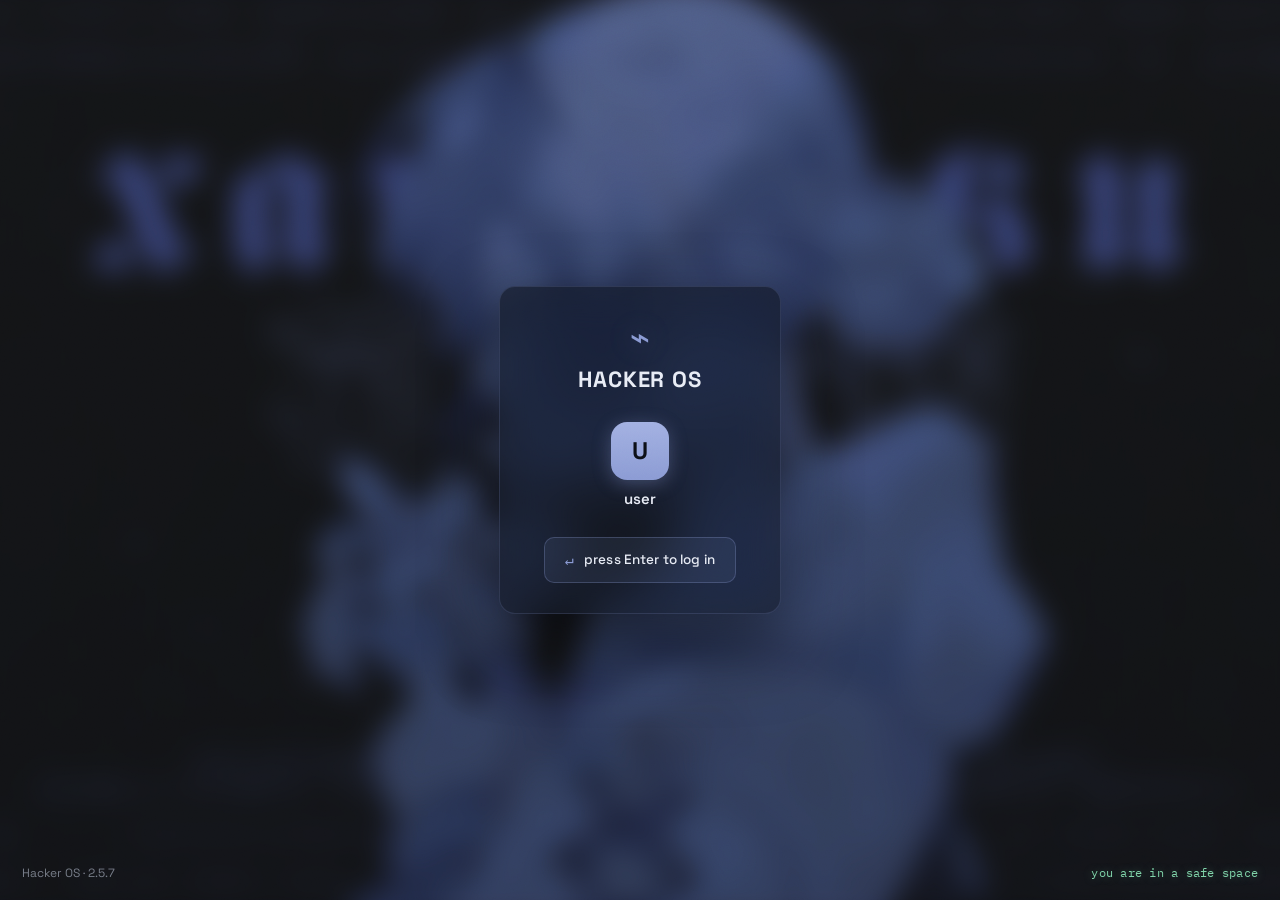
<file: index.html>
<!DOCTYPE html>
<html lang="en">
<head>
  <meta charset="UTF-8" />
  <meta name="viewport" content="width=device-width, initial-scale=1.0" />
  <meta name="color-scheme" content="dark" />
  <title>HACKER OS</title>

  <link rel="preconnect" href="https://fonts.googleapis.com" />
  <link rel="preconnect" href="https://fonts.gstatic.com" crossorigin />
  <link
    href="https://fonts.googleapis.com/css2?family=Space+Grotesk:wght@400;500;600;700&family=IBM+Plex+Mono:wght@400;500;600&display=swap"
    rel="stylesheet"
  />

  <link rel="stylesheet" href="styles/reset.css" />
  <link rel="stylesheet" href="styles/theme.css" />
  <link rel="stylesheet" href="styles/effects.css" />
  <link rel="stylesheet" href="styles/layout.css" />
  <link rel="stylesheet" href="styles/windows.css" />
  <link rel="stylesheet" href="styles/apps.css" />
  <link rel="stylesheet" href="styles/browser.css" />
  <link rel="stylesheet" href="styles/login.css" />
  <link rel="stylesheet" href="styles/context-menu.css" />
</head>
<body>

  <svg class="icon-sprite" aria-hidden="true" focusable="false">
    <symbol id="icon-terminal" viewBox="0 0 24 24">
      <rect x="3" y="4.5" width="18" height="15" rx="3" />
      <path d="M7 9l3 3-3 3" />
      <path d="M12.5 15H17" />
    </symbol>
    <symbol id="icon-files" viewBox="0 0 24 24">
      <path d="M3 7a2 2 0 0 1 2-2h4.2l2 2.2H19a2 2 0 0 1 2 2V17a2 2 0 0 1-2 2H5a2 2 0 0 1-2-2z" />
    </symbol>
    <symbol id="icon-editor" viewBox="0 0 24 24">
      <path d="M6 3h7.5L18 7.5V19a2 2 0 0 1-2 2H6a2 2 0 0 1-2-2V5a2 2 0 0 1 2-2z" />
      <path d="M13.5 3v5H18" />
      <path d="M8 12.5h8M8 16h8" />
    </symbol>
    <symbol id="icon-network" viewBox="0 0 24 24">
      <circle cx="12" cy="5" r="2.4" />
      <circle cx="5.5" cy="18" r="2.4" />
      <circle cx="18.5" cy="18" r="2.4" />
      <path d="M10.9 7.2 6.6 15.7M13.1 7.2l4.3 8.5M7.9 18h8.2" />
    </symbol>
    <symbol id="icon-settings" viewBox="0 0 24 24">
      <path d="M4 7.5h9M17.5 7.5H20M4 16.5h3M11.5 16.5H20" />
      <circle cx="15.5" cy="7.5" r="2.2" />
      <circle cx="9.5" cy="16.5" r="2.2" />
    </symbol>
    <symbol id="icon-info" viewBox="0 0 24 24">
      <circle cx="12" cy="12" r="8.5" />
      <path d="M12 11v5" />
      <path d="M12 8h.01" />
    </symbol>
    <symbol id="icon-grid" viewBox="0 0 24 24">
      <rect x="4" y="4" width="7" height="7" rx="1.5" />
      <rect x="13" y="4" width="7" height="7" rx="1.5" />
      <rect x="4" y="13" width="7" height="7" rx="1.5" />
      <rect x="13" y="13" width="7" height="7" rx="1.5" />
    </symbol>
    <symbol id="icon-search" viewBox="0 0 24 24">
      <circle cx="11" cy="11" r="7" />
      <path d="M20 20l-3.6-3.6" />
    </symbol>
    <symbol id="icon-globe" viewBox="0 0 24 24">
      <circle cx="12" cy="12" r="8.5" />
      <path d="M3.5 12h17M12 3.5c2.6 2.3 3.9 5.3 3.9 8.5s-1.3 6.2-3.9 8.5c-2.6-2.3-3.9-5.3-3.9-8.5S9.4 5.8 12 3.5z" />
    </symbol>
  </svg>

  <div class="grain" aria-hidden="true"></div>

  <div id="login" class="login" aria-hidden="false">
    <div class="login__wall" aria-hidden="true"></div>
    <div class="login__card">
      <div class="login__logo">
        <div class="login__glyph">⌁</div>
        <h1 class="login__name">HACKER OS</h1>
      </div>

      <div class="login__user">
        <div class="login__avatar">u</div>
        <div class="login__username">user</div>
      </div>

      <button class="login__enter" id="login-enter" type="button">
        <span class="login__arrow">↵</span>
        <span class="login__label">press Enter to log in</span>
      </button>
    </div>
    <div class="login__footer">
      <span>Hacker OS · 2.5.7</span>
      <span class="login__safe">you are in a safe space</span>
    </div>
  </div>

  <div id="boot" class="boot" aria-hidden="true">
    <div class="boot__inner">
      <div class="boot__logo">
        <div class="boot__glyph">⌁</div>
        <h1 class="boot__name">HACKER OS</h1>
        <p class="boot__tag">starting up</p>
      </div>
      <div id="boot-log" class="boot__log"></div>
      <div class="boot__bar">
        <div id="boot-progress" class="boot__progress"></div>
      </div>
    </div>
  </div>

  <main id="desktop" class="desktop">
    <div id="windows" class="windows" aria-live="polite"></div>
  </main>

  <header class="statusbar">
    <div class="statusbar__left">
      <span class="statusbar__logo">⌁</span>
      <span class="statusbar__word">HACKER OS</span>
    </div>
    <div class="statusbar__right">
      <span class="statusbar__stat" id="stat-net"><span class="dot dot--ok"></span>link</span>
      <span class="statusbar__stat" id="stat-cpu">cpu <b>--</b></span>
      <span class="statusbar__stat" id="stat-mem">mem <b>--</b></span>
      <span class="statusbar__clock" id="clock" title="">--:--:--</span>
    </div>
  </header>

  <div class="dock" id="dock" role="toolbar" aria-label="Dock"></div>

  <div class="launcher" id="launcher" aria-hidden="true">
    <div class="launcher__backdrop" data-close></div>
    <div class="launcher__panel">
      <div class="launcher__search">
        <svg viewBox="0 0 24 24" fill="none" stroke="currentColor" stroke-width="1.6" stroke-linecap="round" stroke-linejoin="round"><use href="#icon-search"></use></svg>
        <input id="launcher-input" type="text" placeholder="Search applications…" autocomplete="off" spellcheck="false" />
      </div>
      <div class="launcher__grid" id="launcher-grid"></div>
    </div>
  </div>

  <script type="module" src="scripts/main.js"></script>
</body>
</html>
</file>
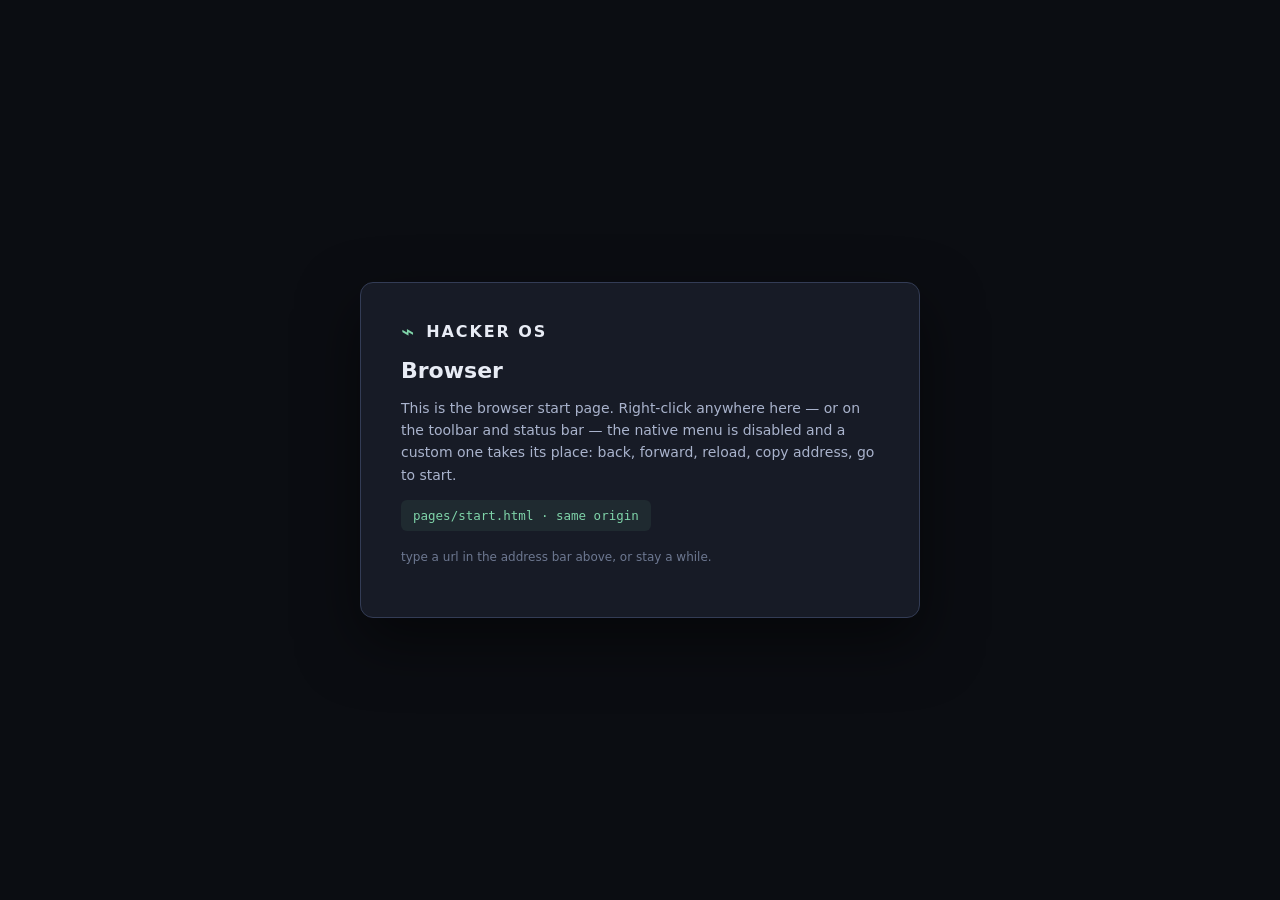
<file: pages/start.html>
<!DOCTYPE html>
<html lang="en">
<head>
<meta charset="UTF-8" />
<title>start — HackerOS browser</title>
<style>
  :root { color-scheme: dark; }
  * { box-sizing: border-box; }
  body {
    margin: 0;
    min-height: 100vh;
    background: #0b0d12;
    color: #e8ecf5;
    font-family: "Space Grotesk", system-ui, sans-serif;
    display: grid;
    place-items: center;
    padding: 32px;
  }
  .card {
    max-width: 560px;
    width: 100%;
    padding: 36px 40px;
    background: #171b26;
    border: 1px solid #333c55;
    border-radius: 13px;
    box-shadow: 0 24px 60px rgba(0, 0, 0, 0.5);
  }
  .mark {
    display: flex;
    align-items: center;
    gap: 10px;
    font-weight: 700;
    letter-spacing: 0.12em;
  }
  .glyph { color: #7fd4a9; font-size: 22px; }
  h1 { font-size: 22px; margin: 14px 0 6px; }
  p { color: #a9b3cc; font-size: 14px; line-height: 1.6; }
  .mono {
    font-family: "IBM Plex Mono", monospace;
    font-size: 12.5px;
    color: #7fd4a9;
    background: rgba(127, 212, 169, 0.08);
    padding: 8px 12px;
    border-radius: 6px;
    display: inline-block;
  }
  small { color: #6d7891; font-size: 12px; }
</style>
</head>
<body>
  <div class="card">
    <div class="mark"><span class="glyph">⌁</span>HACKER OS</div>
    <h1>Browser</h1>
    <p>This is the browser start page. Right-click anywhere here — or on the
    toolbar and status bar — the native menu is disabled and a custom one
    takes its place: back, forward, reload, copy address, go to start.</p>
    <div class="mono">pages/start.html · same origin</div>
    <p><small>type a url in the address bar above, or stay a while.</small></p>
  </div>
</body>
</html>
</file>
<file: styles/theme.css>
:root {

  --bg-0: #0b0d12;
  --bg-1: #10131a;
  --bg-2: #161a24;
  --bg-3: #1c2130;

  --surface: rgba(19, 23, 33, 0.78);
  --surface-solid: #171b26;
  --surface-hover: #202637;
  --surface-active: #262e44;

  --border: #262d3f;
  --border-strong: #333c55;

  --text-0: #e8ecf5;
  --text-1: #a9b3cc;
  --text-2: #6d7891;

  --accent: #8b9bd4;
  --accent-strong: #a3b1e2;
  --accent-soft: rgba(139, 155, 212, 0.14);
  --accent-glow: rgba(163, 177, 226, 0.38);

  --teal: #7fd4a9;
  --teal-glow: rgba(127, 212, 169, 0.5);

  --rose: #e585a0;

  --font-sans: "Space Grotesk", "Avenir Next", system-ui, -apple-system, "Segoe UI", sans-serif;
  --font-mono: "IBM Plex Mono", ui-monospace, SFMono-Regular, Menlo, Consolas, monospace;

  --radius-sm: 5px;
  --radius: 9px;
  --radius-lg: 13px;

  --shadow-window: 0 24px 60px rgba(0, 0, 0, 0.5), 0 4px 16px rgba(0, 0, 0, 0.4);
  --shadow-soft: 0 8px 24px rgba(0, 0, 0, 0.35);
  --shadow-focus: 0 24px 60px rgba(0, 0, 0, 0.55), 0 0 0 1px rgba(139, 155, 212, 0.28),
    0 0 44px rgba(139, 155, 212, 0.14);

  --statusbar-h: 40px;
  --dock-w: 60px;

  --transition: 160ms cubic-bezier(0.2, 0.8, 0.2, 1);
  --transition-slow: 320ms cubic-bezier(0.2, 0.8, 0.2, 1);
}

html,
body {
  height: 100%;
  overflow: hidden;
}

body {
  font-family: var(--font-sans);
  font-size: 14px;
  line-height: 1.5;
  color: var(--text-0);
  background: var(--bg-0);
  cursor: default;
  user-select: none;
}

.mono {
  font-family: var(--font-mono);
}

::-webkit-scrollbar {
  width: 10px;
  height: 10px;
}
::-webkit-scrollbar-track {
  background: transparent;
}
::-webkit-scrollbar-thumb {
  background: var(--border-strong);
  border-radius: 6px;
  border: 2px solid transparent;
  background-clip: content-box;
}
::-webkit-scrollbar-thumb:hover {
  background: #46516f;
  background-clip: content-box;
}
</file>
<file: styles/effects.css>
.grain {
  position: fixed;
  inset: 0;
  z-index: 9999;
  pointer-events: none;
  opacity: 0.05;
  mix-blend-mode: overlay;
  background-image: url("data:image/svg+xml,%3Csvg xmlns='http://www.w3.org/2000/svg' width='180' height='180'%3E%3Cfilter id='n'%3E%3CfeTurbulence type='fractalNoise' baseFrequency='0.85' numOctaves='2' stitchTiles='stitch'/%3E%3C/filter%3E%3Crect width='100%25' height='100%25' filter='url(%23n)'/%3E%3C/svg%3E");
}

.desktop::after {
  content: "";
  position: absolute;
  inset: 0;
  pointer-events: none;
  background: radial-gradient(130% 120% at 50% 40%, transparent 70%, rgba(0, 0, 0, 0.32) 100%);
}

.boot {
  position: fixed;
  inset: 0;
  z-index: 9000;
  display: flex;
  align-items: center;
  justify-content: center;
  background:
    radial-gradient(110% 80% at 50% 0%, #131724 0%, var(--bg-0) 70%);
  transition: opacity 0.55s ease, visibility 0.55s ease;
}

.booted .boot {
  opacity: 0;
  visibility: hidden;
  pointer-events: none;
}

.boot__inner {
  width: min(520px, 86vw);
  display: flex;
  flex-direction: column;
  gap: 26px;
}

.boot__logo {
  text-align: center;
}

.boot__glyph {
  font-size: 46px;
  line-height: 1;
  color: var(--accent);
  text-shadow: 0 0 32px var(--accent-glow);
  animation: boot-pulse 2.2s ease-in-out infinite;
}

.boot__name {
  margin-top: 12px;
  font-family: var(--font-sans);
  font-size: 32px;
  font-weight: 700;
  letter-spacing: 0.04em;
  color: var(--text-0);
}

.boot__sep {
  color: var(--accent);
}

.boot__tag {
  margin-top: 8px;
  font-family: var(--font-mono);
  font-size: 12px;
  color: var(--text-2);
}

.boot__log {
  min-height: 168px;
  font-family: var(--font-mono);
  font-size: 12.5px;
  line-height: 1.75;
  color: var(--text-1);
}

.boot__log .l-ok {
  color: var(--teal);
}
.boot__log .l-info {
  color: var(--text-1);
}
.boot__log .l-dim {
  color: var(--text-2);
}

.boot__bar {
  height: 3px;
  background: var(--border);
  border-radius: 2px;
  overflow: hidden;
}

.boot__progress {
  height: 100%;
  width: 0%;
  background: linear-gradient(90deg, var(--accent-strong), var(--accent));
  box-shadow: 0 0 16px var(--accent-glow);
  transition: width 0.3s ease;
}

@keyframes boot-pulse {
  0%,
  100% {
    opacity: 0.55;
    transform: scale(1);
  }
  50% {
    opacity: 1;
    transform: scale(1.06);
  }
}

@keyframes rise {
  from {
    opacity: 0;
    transform: translateY(8px);
  }
  to {
    opacity: 1;
    transform: translateY(0);
  }
}

@keyframes rise-left {
  from {
    opacity: 0;
    transform: translateX(-8px);
  }
  to {
    opacity: 1;
    transform: translateX(0);
  }
}

@keyframes scale-in {
  from {
    opacity: 0;
    transform: scale(0.97) translateY(10px);
  }
  to {
    opacity: 1;
    transform: scale(1) translateY(0);
  }
}

@media (prefers-reduced-motion: reduce) {
  *,
  *::before,
  *::after {
    animation-duration: 0.001ms !important;
    animation-iteration-count: 1 !important;
    transition-duration: 0.001ms !important;
  }
}
</file>
<file: styles/layout.css>
.desktop {
  position: fixed;
  inset: 0;
  z-index: 1;
  overflow: hidden;
  background-color: var(--bg-1);
  background-image:
    linear-gradient(rgba(11, 13, 18, 0.12), rgba(11, 13, 18, 0.3)),
    url("../assets/wallpaper/blue-girl.jpg");
  background-position: center;
  background-size: cover;
}

.windows {
  position: absolute;
  inset: 0;
}

.statusbar {
  position: fixed;
  top: 0;
  left: 0;
  right: 0;
  z-index: 5000;
  height: var(--statusbar-h);
  display: flex;
  align-items: center;
  justify-content: space-between;
  padding: 0 16px;
  background: var(--surface);
  backdrop-filter: blur(18px) saturate(140%);
  -webkit-backdrop-filter: blur(18px) saturate(140%);
  border-bottom: 1px solid var(--border);
  font-size: 12.5px;
  color: var(--text-1);
}

.statusbar__left,
.statusbar__right {
  display: flex;
  align-items: center;
  gap: 14px;
}

.statusbar__logo {
  color: var(--accent);
  font-size: 15px;
  text-shadow: 0 0 14px var(--accent-glow);
}

.statusbar__word {
  font-weight: 700;
  letter-spacing: 0.04em;
  color: var(--text-0);
  font-size: 13px;
}

.statusbar__sep {
  color: var(--accent);
  font-weight: 400;
}

.statusbar__stat {
  display: inline-flex;
  align-items: center;
  gap: 7px;
  font-size: 11.5px;
  color: var(--text-2);
  letter-spacing: 0.02em;
}

.statusbar__stat b {
  font-weight: 500;
  color: var(--text-1);
}

.dot {
  width: 7px;
  height: 7px;
  border-radius: 50%;
  display: inline-block;
}
.dot--ok {
  background: var(--teal);
  box-shadow: 0 0 8px var(--teal-glow);
}

.statusbar__clock {
  font-family: var(--font-mono);
  font-size: 12.5px;
  color: var(--text-0);
  min-width: 62px;
  text-align: right;
  font-variant-numeric: tabular-nums;
}

.dock {
  position: fixed;
  top: calc(var(--statusbar-h) + 12px);
  left: 12px;
  z-index: 5000;
  display: flex;
  flex-direction: column;
  align-items: center;
  gap: 6px;
  padding: 10px 8px;
  background: var(--surface);
  backdrop-filter: blur(20px) saturate(140%);
  -webkit-backdrop-filter: blur(20px) saturate(140%);
  border: 1px solid var(--border);
  border-radius: 18px;
  box-shadow: var(--shadow-soft);
}

.dock__item {
  position: relative;
  display: flex;
  align-items: center;
  justify-content: center;
  width: 42px;
  height: 42px;
  border-radius: 12px;
  color: var(--text-1);
  transition: transform var(--transition), background var(--transition), color var(--transition);
  opacity: 0;
  animation: rise-left 0.35s ease forwards;
}

.dock__item:hover {
  background: var(--surface-hover);
  color: var(--text-0);
}

.dock__item svg {
  width: 20px;
  height: 20px;
}

.dock__label {
  position: absolute;
  left: calc(100% + 12px);
  top: 50%;
  transform: translateY(-50%);
  padding: 5px 10px;
  border-radius: 6px;
  background: var(--surface-solid);
  border: 1px solid var(--border);
  font-size: 11.5px;
  white-space: nowrap;
  color: var(--text-0);
  opacity: 0;
  pointer-events: none;
  transition: opacity var(--transition);
  z-index: 10;
}

.dock__item:hover .dock__label {
  opacity: 1;
}

.dock__indicator {
  position: absolute;
  left: -9px;
  top: 50%;
  transform: translateY(-50%);
  width: 3px;
  height: 16px;
  border-radius: 2px;
  background: var(--accent);
  opacity: 0;
  transition: opacity var(--transition);
}

.dock__item.is-running .dock__indicator {
  opacity: 1;
  box-shadow: 0 0 8px var(--accent-glow);
}

.dock__launcher {
  color: var(--accent);
  margin-bottom: 8px;
  padding-bottom: 12px;
  border-bottom: 1px solid var(--border);
  border-radius: 0;
}

.launcher {
  position: fixed;
  inset: 0;
  z-index: 6000;
  visibility: hidden;
  opacity: 0;
  transition: opacity var(--transition), visibility var(--transition);
}

.launcher.is-open {
  visibility: visible;
  opacity: 1;
}

.launcher__backdrop {
  position: absolute;
  inset: 0;
  background: rgba(10, 7, 4, 0.5);
  backdrop-filter: blur(6px);
  -webkit-backdrop-filter: blur(6px);
}

.launcher__panel {
  position: absolute;
  top: 14%;
  left: 50%;
  transform: translateX(-50%) translateY(8px) scale(0.98);
  width: min(560px, 92vw);
  padding: 18px;
  background: var(--surface-solid);
  border: 1px solid var(--border-strong);
  border-radius: var(--radius-lg);
  box-shadow: var(--shadow-window);
  transition: transform var(--transition-slow);
}

.launcher.is-open .launcher__panel {
  transform: translateX(-50%) translateY(0) scale(1);
}

.launcher__search {
  display: flex;
  align-items: center;
  gap: 10px;
  padding: 11px 14px;
  border-radius: var(--radius);
  background: var(--bg-2);
  border: 1px solid var(--border);
  margin-bottom: 16px;
  color: var(--text-2);
}

.launcher__search:focus-within {
  border-color: var(--accent);
  box-shadow: 0 0 0 3px var(--accent-soft);
}

.launcher__search svg {
  width: 16px;
  height: 16px;
  flex: none;
}

.launcher__search input {
  flex: 1;
  font-size: 13.5px;
  color: var(--text-0);
}

.launcher__search input::placeholder {
  color: var(--text-2);
}

.launcher__grid {
  display: grid;
  grid-template-columns: repeat(3, 1fr);
  gap: 8px;
}

.launcher__app {
  display: flex;
  align-items: center;
  gap: 12px;
  padding: 12px;
  border-radius: var(--radius);
  transition: background var(--transition);
  text-align: left;
}

.launcher__app:hover {
  background: var(--surface-hover);
}

.launcher__app[hidden] {
  display: none;
}

.launcher__app-icon {
  width: 38px;
  height: 38px;
  flex: none;
  display: grid;
  place-items: center;
  border-radius: 10px;
  background: var(--bg-2);
  border: 1px solid var(--border);
}

.launcher__app-icon svg {
  width: 20px;
  height: 20px;
}

.launcher__app-meta {
  display: flex;
  flex-direction: column;
  min-width: 0;
}

.launcher__app-name {
  font-size: 13px;
  font-weight: 600;
  color: var(--text-0);
}

.launcher__app-desc {
  font-size: 11.5px;
  color: var(--text-2);
  white-space: nowrap;
  overflow: hidden;
  text-overflow: ellipsis;
}
</file>
<file: styles/windows.css>
.window {
  position: absolute;
  display: flex;
  flex-direction: column;
  min-width: 320px;
  min-height: 200px;
  background: var(--surface);
  backdrop-filter: blur(20px) saturate(140%);
  -webkit-backdrop-filter: blur(20px) saturate(140%);
  border: 1px solid var(--border-strong);
  border-radius: var(--radius);
  box-shadow: var(--shadow-window), inset 0 1px 0 rgba(244, 236, 223, 0.06);
  overflow: hidden;
  z-index: 10;
  animation: scale-in 0.22s ease;
}

.window::before {
  content: "";
  position: absolute;
  top: 0;
  left: 0;
  right: 0;
  height: 1px;
  z-index: 2;
  background: linear-gradient(90deg, transparent 8%, var(--accent-glow) 50%, transparent 92%);
  opacity: 0.7;
  pointer-events: none;
}

.window.is-focused {
  border-color: rgba(139, 155, 212, 0.5);
  box-shadow: var(--shadow-focus), inset 0 1px 0 rgba(232, 236, 245, 0.08);
}

.window.is-maximized {
  border-radius: 0;
  border-left: none;
  border-right: none;
}

.window__titlebar {
  flex: none;
  display: flex;
  align-items: center;
  justify-content: space-between;
  height: 42px;
  padding: 0 10px 0 14px;
  border-bottom: 1px solid var(--border);
  background: rgba(20, 16, 9, 0.42);
  cursor: grab;
  user-select: none;
}

.window__titlebar:active {
  cursor: grabbing;
}

.window__title {
  display: flex;
  align-items: center;
  gap: 9px;
  min-width: 0;
}

.window__title-icon {
  display: grid;
  place-items: center;
  width: 20px;
  height: 20px;
  color: var(--accent);
}

.window__title-icon svg {
  width: 15px;
  height: 15px;
}

.window__title-text {
  font-size: 13px;
  font-weight: 600;
  color: var(--text-1);
  white-space: nowrap;
  overflow: hidden;
  text-overflow: ellipsis;
}

.is-focused .window__title-text {
  color: var(--text-0);
}

.window__controls {
  display: flex;
  align-items: center;
  gap: 6px;
}

.window__control {
  display: grid;
  place-items: center;
  width: 24px;
  height: 24px;
  border-radius: 6px;
  font-size: 14px;
  line-height: 1;
  color: var(--text-2);
  transition: background var(--transition), color var(--transition);
}

.window__control:hover {
  background: var(--surface-active);
  color: var(--text-0);
}

.window__control--close:hover {
  background: var(--rose);
  color: #0c0f16;
}

.window__body {
  flex: 1;
  min-height: 0;
  display: flex;
  flex-direction: column;
  overflow: hidden;
}

.resize-handle {
  position: absolute;
  z-index: 5;
}

.resize-handle--n,
.resize-handle--s {
  left: 10px;
  right: 10px;
  height: 6px;
  cursor: ns-resize;
}
.resize-handle--n {
  top: -3px;
}
.resize-handle--s {
  bottom: -3px;
}

.resize-handle--e,
.resize-handle--w {
  top: 10px;
  bottom: 10px;
  width: 6px;
  cursor: ew-resize;
}
.resize-handle--e {
  right: -3px;
}
.resize-handle--w {
  left: -3px;
}

.resize-handle--ne,
.resize-handle--nw,
.resize-handle--se,
.resize-handle--sw {
  width: 14px;
  height: 14px;
}
.resize-handle--ne {
  top: -4px;
  right: -4px;
  cursor: nesw-resize;
}
.resize-handle--nw {
  top: -4px;
  left: -4px;
  cursor: nwse-resize;
}
.resize-handle--se {
  bottom: -4px;
  right: -4px;
  cursor: nwse-resize;
}
.resize-handle--sw {
  bottom: -4px;
  left: -4px;
  cursor: nesw-resize;
}
</file>
<file: styles/apps.css>
.term {
  flex: 1;
  min-height: 0;
  display: flex;
  flex-direction: column;
  background: rgba(12, 15, 22, 0.9);
  font-family: var(--font-mono);
  font-size: 13px;
  line-height: 1.6;
  cursor: text;
  user-select: text;
}

.term__output {
  flex: 1;
  min-height: 0;
  overflow-y: auto;
  padding: 14px 16px;
  overscroll-behavior: contain;
  scrollbar-gutter: stable;
}

.term__output::-webkit-scrollbar {
  width: 8px;
}

.term__output::-webkit-scrollbar-track {
  background: rgba(12, 15, 22, 0.6);
}

.term__output::-webkit-scrollbar-thumb {
  background: rgba(139, 155, 212, 0.35);
  border-radius: 6px;
  border: 2px solid transparent;
  background-clip: content-box;
}

.term__output::-webkit-scrollbar-thumb:hover {
  background: rgba(139, 155, 212, 0.55);
  background-clip: content-box;
}

.term__line {
  white-space: pre-wrap;
  word-break: break-word;
  color: var(--text-1);
}

.term__line.dim {
  color: var(--text-2);
}
.term__line.err {
  color: var(--rose);
}
.term__line.ok {
  color: var(--teal);
}
.term__line.warn {
  color: var(--accent);
}

.term__line-file.accent {
  color: var(--accent);
}
.term__line-file.ok {
  color: var(--teal);
}
.term__line-file.dim {
  color: var(--text-2);
}

.term__prompt {
  color: var(--accent);
  font-weight: 500;
}

.term__cmd .term__prompt {
  color: var(--teal);
}

.term__pre {
  font-family: var(--font-mono);
  font-size: 12.5px;
  line-height: 1.45;
  color: var(--text-1);
  white-space: pre;
  overflow-x: auto;
}

.term__fetch {
  line-height: 1.5;
}

.ff-logo {
  color: var(--accent);
}

.ff-title {
  color: var(--text-0);
  font-weight: 700;
}

.ff-sep {
  color: var(--text-2);
}

.ff-key {
  color: var(--accent);
  font-weight: 600;
}

.ff-colon {
  color: var(--text-2);
}

.ff-val {
  color: var(--text-0);
}

.term__input-row {
  display: flex;
  align-items: baseline;
  gap: 8px;
}

.term__input {
  flex: 1;
  min-width: 0;
  font-family: var(--font-mono);
  font-size: 13px;
  color: var(--text-0);
  caret-color: var(--accent);
  background: transparent;
  border: 0;
  outline: none;
  padding: 0;
}

.files {
  flex: 1;
  display: flex;
  min-height: 0;
  user-select: none;
}

.files__sidebar {
  width: 168px;
  flex: none;
  padding: 12px 8px;
  border-right: 1px solid var(--border);
  background: rgba(15, 18, 27, 0.4);
  overflow-y: auto;
}

.files__side-item {
  display: flex;
  align-items: center;
  gap: 9px;
  padding: 7px 10px;
  border-radius: 7px;
  font-size: 13px;
  color: var(--text-1);
  cursor: pointer;
  transition: background var(--transition), color var(--transition);
}

.files__side-item:hover {
  background: var(--surface-hover);
  color: var(--text-0);
}

.files__side-item.is-active {
  background: var(--accent-soft);
  color: var(--accent);
}

.files__side-item svg {
  width: 15px;
  height: 15px;
}

.files__main {
  flex: 1;
  display: flex;
  flex-direction: column;
  min-width: 0;
}

.files__toolbar {
  display: flex;
  align-items: center;
  gap: 8px;
  padding: 8px 12px;
  border-bottom: 1px solid var(--border);
  font-family: var(--font-mono);
  font-size: 12px;
  color: var(--text-2);
}

.files__toolbar-label {
  color: var(--text-2);
}

.files__toolbar-path {
  color: var(--text-1);
  overflow: hidden;
  text-overflow: ellipsis;
  white-space: nowrap;
}

.files__crumb-wrap {
  display: flex;
  align-items: center;
  gap: 4px;
  padding: 6px 12px;
  border-bottom: 1px solid var(--border);
  overflow-x: auto;
  scrollbar-width: none;
}

.files__crumb-wrap::-webkit-scrollbar {
  display: none;
}

.files__crumb {
  padding: 3px 8px;
  border-radius: 6px;
  font-size: 12px;
  color: var(--text-1);
  transition: background var(--transition), color var(--transition);
}

.files__crumb:hover {
  background: var(--surface-hover);
  color: var(--text-0);
}

.files__crumb--current {
  color: var(--accent);
  background: var(--accent-soft);
}

.files__empty {
  grid-column: 1 / -1;
  padding: 30px;
  text-align: center;
  color: var(--text-2);
  font-family: var(--font-mono);
  font-size: 13px;
}

.files__grid {
  flex: 1;
  display: grid;
  grid-template-columns: repeat(auto-fill, minmax(120px, 1fr));
  gap: 4px;
  padding: 12px;
  overflow-y: auto;
  align-content: start;
}

.files__entry {
  display: flex;
  flex-direction: column;
  align-items: center;
  gap: 8px;
  padding: 14px 8px;
  border-radius: var(--radius);
  cursor: default;
  transition: background var(--transition);
}

.files__entry:hover {
  background: var(--surface-hover);
  outline: 1px solid var(--border-strong);
}

.files__entry:active {
  background: var(--surface-active);
}

.files__entry-icon {
  width: 38px;
  height: 38px;
  display: grid;
  place-items: center;
  border-radius: 9px;
  background: var(--bg-2);
  border: 1px solid var(--border);
  color: var(--accent);
}

.files__entry--file .files__entry-icon {
  color: var(--text-2);
  border: none;
  background: transparent;
}

.files__entry-icon svg {
  width: 20px;
  height: 20px;
}

.files__entry-name {
  font-size: 12px;
  color: var(--text-1);
  text-align: center;
  word-break: break-word;
}

.editor {
  flex: 1;
  display: flex;
  flex-direction: column;
  min-height: 0;
  position: relative;
}

.editor__toolbar {
  display: flex;
  align-items: center;
  gap: 6px;
  padding: 6px 10px;
  border-bottom: 1px solid var(--border);
  font-size: 12px;
  color: var(--text-2);
}

.editor__menu {
  padding: 5px 10px;
  border-radius: 6px;
  font-size: 12px;
  color: var(--text-1);
  transition: background var(--transition), color var(--transition);
}

.editor__menu:hover {
  background: var(--surface-hover);
  color: var(--text-0);
}

.editor__filename {
  font-family: var(--font-mono);
  color: var(--text-1);
  margin-left: auto;
  max-width: 40%;
  white-space: nowrap;
  overflow: hidden;
  text-overflow: ellipsis;
}

.editor__dirty {
  width: 7px;
  height: 7px;
  border-radius: 50%;
  background: var(--accent);
  opacity: 0;
  transition: opacity var(--transition);
  box-shadow: 0 0 8px var(--accent-glow);
}

.editor--dirty .editor__dirty {
  opacity: 1;
}

.editor__textarea {
  flex: 1;
  resize: none;
  padding: 14px 16px;
  font-family: var(--font-mono);
  font-size: 13px;
  line-height: 1.6;
  color: var(--text-0);
  background: rgba(12, 15, 22, 0.55);
  caret-color: var(--accent);
  user-select: text;
  white-space: pre;
  overflow: auto;
}

.editor__textarea::placeholder {
  color: var(--text-2);
}

.editor__status {
  display: flex;
  align-items: center;
  gap: 14px;
  padding: 5px 14px;
  border-top: 1px solid var(--border);
  font-family: var(--font-mono);
  font-size: 11.5px;
  color: var(--text-2);
}

.editor__path {
  color: var(--text-1);
  overflow: hidden;
  text-overflow: ellipsis;
  white-space: nowrap;
  max-width: 45%;
}

.editor__picker {
  position: absolute;
  left: 10px;
  top: 44px;
  width: min(320px, 90%);
  background: var(--surface-solid);
  border: 1px solid var(--border-strong);
  border-radius: var(--radius);
  box-shadow: var(--shadow-window);
  z-index: 20;
  max-height: 280px;
  display: flex;
  flex-direction: column;
}

.editor__picker-title {
  padding: 10px 14px;
  font-size: 12px;
  font-weight: 600;
  color: var(--text-1);
  border-bottom: 1px solid var(--border);
}

.editor__picker-list {
  overflow-y: auto;
  padding: 6px;
}

.editor__picker-item {
  display: block;
  width: 100%;
  text-align: left;
  padding: 7px 10px;
  border-radius: 6px;
  font-family: var(--font-mono);
  font-size: 12px;
  color: var(--text-1);
  transition: background var(--transition), color var(--transition);
}

.editor__picker-item:hover {
  background: var(--surface-hover);
  color: var(--text-0);
}

.editor__picker-empty {
  padding: 14px;
  text-align: center;
  font-size: 12px;
  color: var(--text-2);
}

.net {
  flex: 1;
  display: flex;
  flex-direction: column;
  gap: 10px;
  padding: 16px;
  overflow-y: auto;
}

.net__iface {
  display: flex;
  align-items: center;
  gap: 14px;
  padding: 14px 16px;
  border-radius: var(--radius);
  background: var(--bg-2);
  border: 1px solid var(--border);
}

.net__iface-status {
  width: 9px;
  height: 9px;
  border-radius: 50%;
  background: var(--teal);
  box-shadow: 0 0 10px var(--teal-glow);
  flex: none;
}

.net__iface-meta {
  flex: 1;
  min-width: 0;
}

.net__iface-name {
  font-family: var(--font-mono);
  font-weight: 600;
  font-size: 14px;
  color: var(--text-0);
}

.net__iface-ip {
  font-family: var(--font-mono);
  font-size: 12px;
  color: var(--text-2);
}

.net__iface-rate {
  font-family: var(--font-mono);
  font-size: 12px;
  color: var(--accent);
  text-align: right;
}

.net__spark {
  display: flex;
  align-items: flex-end;
  gap: 3px;
  height: 60px;
  padding: 12px 16px;
  border-radius: var(--radius);
  background: var(--bg-2);
  border: 1px solid var(--border);
}

.net__bar {
  flex: 1;
  background: linear-gradient(180deg, var(--accent-strong), var(--accent));
  border-radius: 2px 2px 0 0;
  opacity: 0.8;
  transition: height 0.4s ease;
}

.settings {
  flex: 1;
  display: flex;
  min-height: 0;
}

.settings__nav {
  width: 176px;
  flex: none;
  padding: 12px 8px;
  border-right: 1px solid var(--border);
  background: rgba(15, 18, 27, 0.4);
  overflow-y: auto;
}

.settings__nav-item {
  display: block;
  width: 100%;
  text-align: left;
  padding: 8px 12px;
  border-radius: 7px;
  font-size: 13px;
  color: var(--text-1);
  transition: background var(--transition), color var(--transition);
}

.settings__nav-item:hover {
  background: var(--surface-hover);
  color: var(--text-0);
}

.settings__nav-item.is-active {
  background: var(--accent-soft);
  color: var(--accent);
}

.settings__panel {
  flex: 1;
  padding: 20px 24px;
  overflow-y: auto;
}

.settings__title {
  font-size: 17px;
  font-weight: 700;
  color: var(--text-0);
  margin-bottom: 16px;
}

.settings__row {
  display: flex;
  align-items: center;
  justify-content: space-between;
  padding: 13px 0;
  border-bottom: 1px solid var(--border);
}

.settings__row-label {
  font-size: 13.5px;
  color: var(--text-1);
}

.settings__row-hint {
  font-size: 11.5px;
  color: var(--text-2);
  margin-top: 2px;
}

.switch {
  position: relative;
  width: 40px;
  height: 22px;
  border-radius: 11px;
  background: var(--surface-active);
  border: 1px solid var(--border-strong);
  transition: background var(--transition);
}

.switch::after {
  content: "";
  position: absolute;
  top: 2px;
  left: 2px;
  width: 16px;
  height: 16px;
  border-radius: 50%;
  background: var(--text-2);
  transition: transform var(--transition), background var(--transition);
}

.switch.is-on {
  background: var(--accent);
  border-color: var(--accent);
}

.switch.is-on::after {
  transform: translateX(18px);
  background: #0c0f16;
}

.system-fetch {
  flex: 1;
  display: flex;
  align-items: flex-start;
  padding: 22px 24px;
  overflow: auto;
  user-select: text;
}

.window--welcome {
  border-color: rgba(139, 155, 212, 0.34);
}

.welcome {
  flex: 1;
  display: flex;
  flex-direction: column;
  justify-content: center;
  padding: 28px 32px 26px;
  gap: 18px;
  background:
    radial-gradient(120% 90% at 50% 0%, rgba(139, 155, 212, 0.12), transparent 55%);
}

.welcome__mark {
  display: flex;
  align-items: center;
  gap: 12px;
}

.welcome__glyph {
  width: 46px;
  height: 46px;
  flex: none;
  display: grid;
  place-items: center;
  border-radius: 13px;
  background: linear-gradient(180deg, var(--accent-strong), var(--accent));
  color: #0c0f16;
  font-size: 22px;
  font-weight: 700;
  box-shadow: 0 4px 16px rgba(139, 155, 212, 0.3);
}

.welcome__name {
  font-size: 17px;
  font-weight: 700;
  letter-spacing: 0.03em;
  color: var(--text-0);
}

.welcome__name span {
  color: var(--accent);
  font-weight: 400;
}

.welcome__body {
  display: flex;
  flex-direction: column;
  gap: 8px;
}

.welcome__hello {
  font-size: 22px;
  font-weight: 700;
  letter-spacing: -0.01em;
  color: var(--text-0);
}

.welcome__text {
  font-size: 13.5px;
  line-height: 1.65;
  color: var(--text-1);
  max-width: 46ch;
}

.welcome__actions {
  display: flex;
  gap: 10px;
  margin-top: 6px;
}

.welcome__cta {
  flex: 1;
  padding: 11px 14px;
  border-radius: 9px;
  border: 1px solid rgba(139, 155, 212, 0.32);
  background: var(--accent-soft);
  color: var(--text-0);
  font-size: 13px;
  font-weight: 600;
  letter-spacing: 0.01em;
  transition: background var(--transition), border-color var(--transition);
}

.welcome__cta:hover {
  background: rgba(139, 155, 212, 0.22);
  border-color: rgba(139, 155, 212, 0.55);
}

.welcome__cta--quiet {
  background: transparent;
  color: var(--text-1);
  font-weight: 500;
}

.welcome__cta--quiet:hover {
  background: var(--surface-hover);
  color: var(--text-0);
}

.app-empty {
  flex: 1;
  display: grid;
  place-items: center;
  color: var(--text-2);
  font-family: var(--font-mono);
  font-size: 13px;
  user-select: none;
}
</file>
<file: styles/browser.css>
.browser {
  flex: 1;
  display: flex;
  flex-direction: column;
  min-height: 0;
  position: relative;
  background: var(--bg-1);
}

.browser__toolbar {
  display: flex;
  align-items: center;
  gap: 6px;
  padding: 7px 10px;
  border-bottom: 1px solid var(--border);
  background: var(--surface-solid);
}

.browser__ctl {
  width: 30px;
  height: 28px;
  border-radius: 6px;
  display: grid;
  place-items: center;
  font-size: 14px;
  color: var(--text-1);
  transition: background var(--transition), color var(--transition);
}

.browser__ctl:hover {
  background: var(--surface-hover);
  color: var(--text-0);
}

.browser__address {
  flex: 1;
  height: 28px;
  padding: 0 10px;
  border-radius: 6px;
  border: 1px solid var(--border);
  background: rgba(12, 15, 22, 0.55);
  font-size: 12px;
  color: var(--text-0);
  caret-color: var(--accent);
}

.browser__address:focus {
  outline: none;
  border-color: var(--accent);
  box-shadow: 0 0 0 2px var(--accent-soft);
}

.browser__view {
  flex: 1;
  min-height: 0;
  position: relative;
  background: var(--bg-0);
  overflow: hidden;
}

.browser__frame {
  position: absolute;
  inset: 0;
  width: 100%;
  height: 100%;
  border: 0;
  background: #fff;
  /* own stacking context so the custom menu can sit above the iframe */
  z-index: 1;
}

.browser__status {
  display: flex;
  align-items: center;
  gap: 8px;
  padding: 6px 12px;
  border-top: 1px solid var(--border);
  font-size: 11px;
  color: var(--text-2);
  white-space: nowrap;
  overflow: hidden;
}

.browser__status-dot {
  width: 7px;
  height: 7px;
  border-radius: 50%;
  background: var(--teal);
  box-shadow: 0 0 8px var(--teal-glow);
  flex: none;
}

.browser__status-dot.is-bad {
  background: var(--rose);
}

.browser__status-text {
  overflow: hidden;
  text-overflow: ellipsis;
}

.browser__status-note {
  color: var(--text-2);
}

.browser__menu {
  position: fixed;
  z-index: 100;
  min-width: 190px;
  padding: 6px;
  background: var(--surface-solid);
  border: 1px solid var(--border-strong);
  border-radius: var(--radius);
  box-shadow: var(--shadow-window);
  opacity: 0;
  visibility: hidden;
  transform: translateY(4px) scale(0.98);
  transition: opacity var(--transition), transform var(--transition);
}

.browser__menu.is-open {
  opacity: 1;
  visibility: visible;
  transform: none;
}

.browser__menu-title {
  padding: 4px 10px 6px;
  margin-bottom: 4px;
  font-size: 10.5px;
  font-weight: 600;
  letter-spacing: 0.08em;
  text-transform: uppercase;
  color: var(--text-2);
  border-bottom: 1px solid var(--border);
}

.browser__menu-item {
  display: flex;
  align-items: center;
  gap: 10px;
  width: 100%;
  padding: 7px 10px;
  border-radius: 6px;
  font-size: 12.5px;
  color: var(--text-1);
  transition: background var(--transition), color var(--transition);
}

.browser__menu-item:hover {
  background: var(--surface-hover);
  color: var(--text-0);
}

.browser__menu-item.is-disabled {
  opacity: 0.38;
  pointer-events: none;
}

.browser__menu-glyph {
  width: 16px;
  text-align: center;
  font-size: 13px;
  color: var(--accent);
}
</file>
<file: styles/login.css>
.login {
  position: fixed;
  inset: 0;
  z-index: 9500;
  display: flex;
  align-items: center;
  justify-content: center;
  overflow: hidden;
  background: var(--bg-0);
  transition: opacity 0.45s ease, visibility 0.45s ease;
}

.login__wall {
  position: absolute;
  inset: 0;
  background-image:
    linear-gradient(rgba(11, 13, 18, 0.42), rgba(11, 13, 18, 0.58)),
    url("../assets/wallpaper/blue-girl.jpg");
  background-position: center;
  background-size: cover;
  filter: blur(14px) saturate(1.05);
  transform: scale(1.06);
}

.login__card {
  position: relative;
  display: flex;
  flex-direction: column;
  align-items: center;
  gap: 26px;
  padding: 34px 44px 30px;
  border-radius: 16px;
  background: rgba(19, 23, 33, 0.62);
  border: 1px solid rgba(139, 155, 212, 0.18);
  backdrop-filter: blur(22px) saturate(140%);
  -webkit-backdrop-filter: blur(22px) saturate(140%);
  box-shadow: 0 30px 70px rgba(0, 0, 0, 0.5);
  animation: scale-in 0.5s ease;
}

.login__logo {
  display: flex;
  flex-direction: column;
  align-items: center;
  gap: 8px;
}

.login__glyph {
  font-size: 34px;
  line-height: 1;
  color: var(--accent);
  text-shadow: 0 0 28px var(--accent-glow);
}

.login__name {
  font-family: var(--font-sans);
  font-size: 22px;
  font-weight: 700;
  letter-spacing: 0.04em;
  color: var(--text-0);
}

.login__sep {
  color: var(--accent);
  font-weight: 400;
}

.login__user {
  display: flex;
  flex-direction: column;
  align-items: center;
  gap: 8px;
}

.login__avatar {
  width: 58px;
  height: 58px;
  display: grid;
  place-items: center;
  border-radius: 16px;
  font-family: var(--font-sans);
  font-size: 24px;
  font-weight: 700;
  text-transform: uppercase;
  color: #0c0f16;
  background: linear-gradient(180deg, var(--accent-strong), var(--accent));
  box-shadow: 0 4px 18px rgba(139, 155, 212, 0.35);
}

.login__username {
  font-size: 15px;
  font-weight: 600;
  color: var(--text-0);
}

.login__enter {
  display: inline-flex;
  align-items: center;
  gap: 10px;
  padding: 11px 20px;
  border-radius: 10px;
  border: 1px solid rgba(139, 155, 212, 0.28);
  background: rgba(139, 155, 212, 0.1);
  color: var(--text-0);
  font-size: 13.5px;
  font-weight: 500;
  transition: background var(--transition), border-color var(--transition);
}

.login__enter:hover {
  background: rgba(139, 155, 212, 0.18);
  border-color: rgba(139, 155, 212, 0.5);
}

.login__arrow {
  font-family: var(--font-mono);
  color: var(--accent);
  font-size: 15px;
}

.login__label {
  letter-spacing: 0.01em;
}

.login__footer {
  position: absolute;
  left: 0;
  right: 0;
  bottom: 18px;
  display: flex;
  justify-content: space-between;
  padding: 0 22px;
  font-size: 12px;
  color: rgba(200, 210, 228, 0.55);
}

.login__safe {
  font-family: var(--font-mono);
  color: var(--teal);
  letter-spacing: 0.02em;
  text-shadow: 0 0 10px rgba(127, 212, 169, 0.4);
}

body.logged-in .login {
  opacity: 0;
  visibility: hidden;
  pointer-events: none;
}
</file>
<file: styles/context-menu.css>
.ctx {
  position: fixed;
  z-index: 8000;
  min-width: 218px;
  padding: 6px;
  background: var(--surface-solid);
  border: 1px solid var(--border-strong);
  border-radius: var(--radius);
  box-shadow: var(--shadow-window);
  opacity: 0;
  transform: scale(0.94);
  transition: opacity 120ms ease, transform 120ms ease;
}

.ctx.is-open {
  opacity: 1;
  transform: scale(1);
}

.ctx__item {
  display: flex;
  align-items: center;
  gap: 11px;
  width: 100%;
  padding: 7px 10px;
  border-radius: var(--radius-sm);
  font-size: 13px;
  color: var(--text-1);
  text-align: left;
  transition: background var(--transition), color var(--transition);
}

.ctx__item:hover {
  background: var(--surface-hover);
  color: var(--text-0);
}

.ctx__item.is-selected {
  background: var(--accent-soft);
  color: var(--text-0);
}

.ctx__icon {
  width: 18px;
  height: 18px;
  flex: none;
  display: grid;
  place-items: center;
  color: var(--text-2);
}

.ctx__item:hover .ctx__icon,
.ctx__item.is-selected .ctx__icon {
  color: var(--accent-strong);
}

.ctx__icon svg {
  width: 16px;
  height: 16px;
}

.ctx__label {
  flex: 1;
}

.ctx__sep {
  height: 1px;
  margin: 5px 8px;
  background: var(--border);
}
</file>
